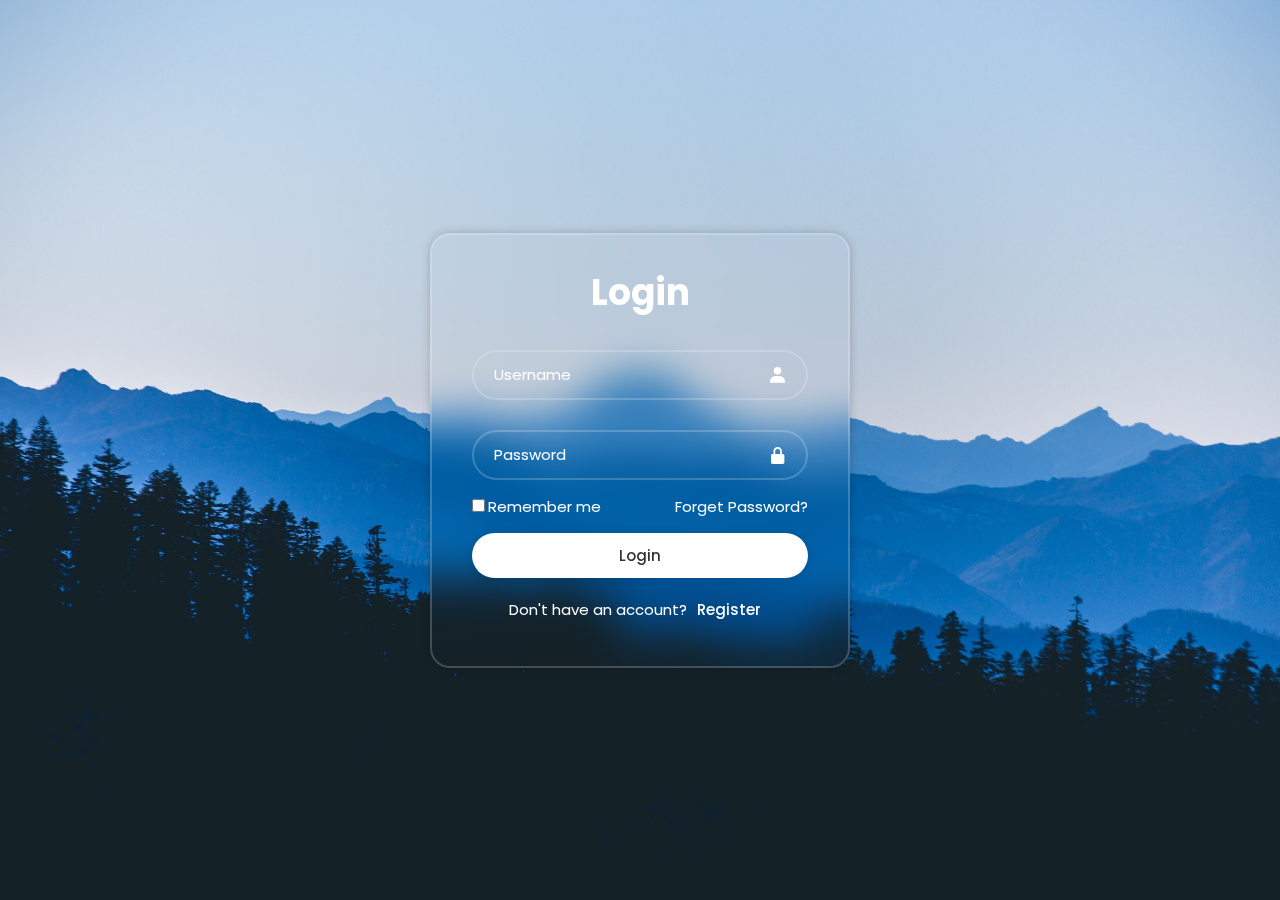
<file: Login form/index.html>
<!DOCTYPE html>
<html lang="en">
  <head>
    <meta charset="UTF-8" />
    <meta name="viewport" content="width=device-width, initial-scale=1.0" />
    <title>Log in Form</title>
    <link rel="stylesheet" href="style.css" />
    <link
      href="https://unpkg.com/boxicons@2.1.4/css/boxicons.min.css"
      rel="stylesheet"
    />
  </head>
  <body>
    <div class="wrapper">
      <form action="#">
        <h1>Login</h1>
        <div class="input-box">
          <input type="text" placeholder="Username" required/>
          <box-icon type="solid" name="user"></box-icon>
          <i class="bx bxs-user"></i>
        </div>
        <div class="input-box">
          <input type="password" placeholder="Password" required/>
          <box-icon name="lock-alt" type="solid"></box-icon>
          <i class="bx bxs-lock-alt"></i>
        </div>
        <div class="remember-forget">
          <label> <input type="checkbox" required/>Remember me</label>
          <a href="#">Forget Password?</a>
        </div>
        <button type="submit" class="btn">Login</button>
        <div class="register-link">
          <p>Don't have an account?<a href="#">Register</a></p>
        </div>
      </form>
    </div>
  </body>
</html>
</file>
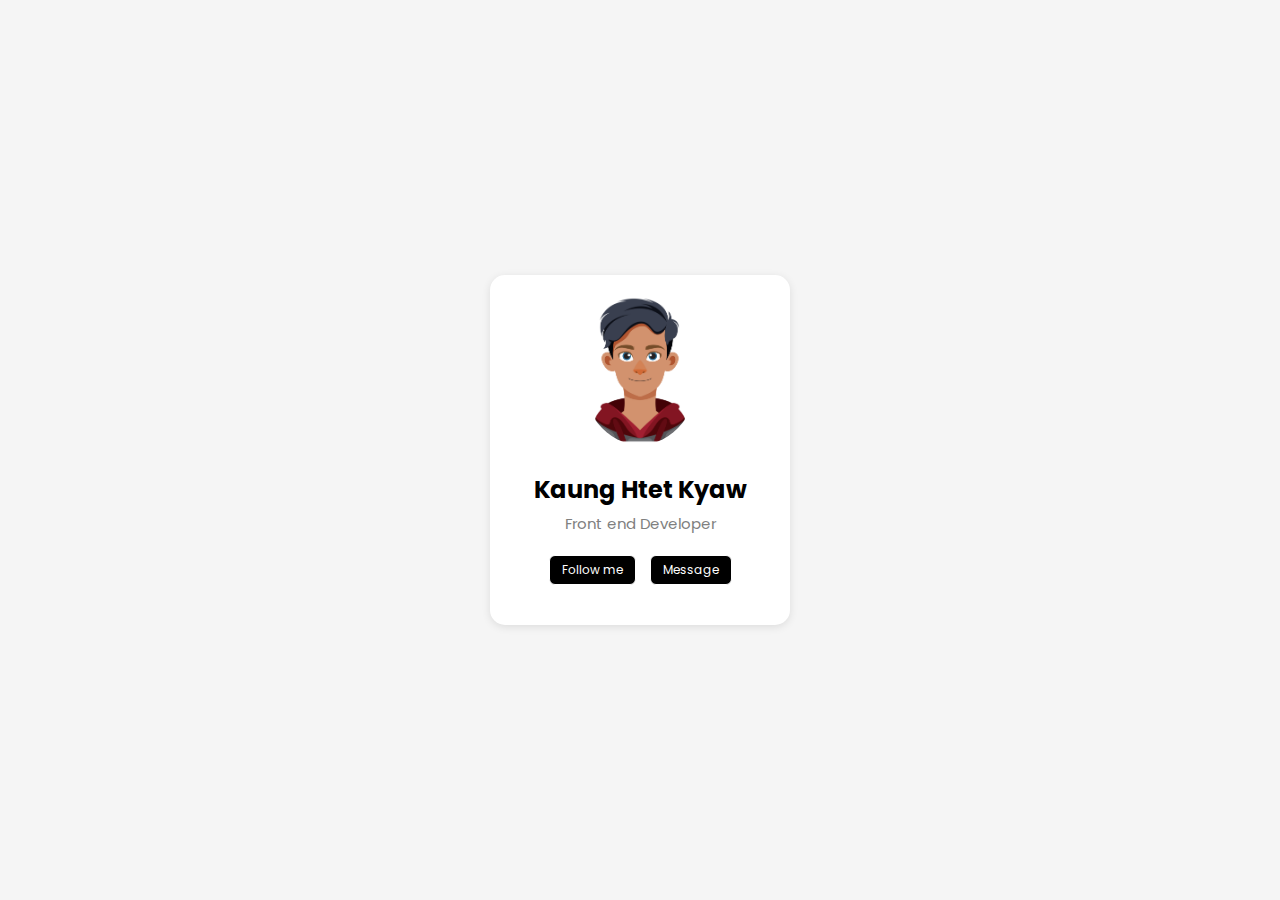
<file: Profile card/index.html>
<!DOCTYPE html>
<html lang="en">
  <head>
    <meta charset="UTF-8" />
    <meta name="viewport" content="width=device-width, initial-scale=1.0" />
    <title>Profile</title>
    <link rel="stylesheet" href="style.css" />
  </head>
  <body>
    <div class="profile-card">
      <img src="pic1.jpg" alt="profile photo" />
      <h2>Kaung Htet Kyaw</h2>
      <p>Front end Developer</p>
      <div class="profile-botton">
        <a href="#">Follow me</a>
        <a href="#">Message</a>
      </div>
    </div>
  </body>
</html>
</file>
<file: Login form/style.css>
@import url("https://fonts.googleapis.com/css2?family=Inter:ital,opsz,wght@0,14..32,100..900;1,14..32,100..900&family=JetBrains+Mono:ital,wght@0,100..800;1,100..800&family=Poppins:ital,wght@0,100;0,200;0,300;0,400;0,500;0,600;0,700;0,800;0,900;1,100;1,200;1,300;1,400;1,500;1,600;1,700;1,800;1,900&display=swap");

* {
  margin: 0;
  padding: 0;
  box-sizing: border-box;
  font-family: "poppins", sans-serif;
}

body {
  display: flex;
  justify-content: center;
  align-items: center;
  min-height: 100vh;
  background: url(pic1.jpg);
  background-size: cover;
  background-position: center;
}

.wrapper {
  width: 420px;
  background: transparent;
  border: 2px solid rgba(255, 255, 255, 0.2);
  backdrop-filter: blur(20px);
  box-shadow: 0 0 10px rgba(0, 0, 0, 0.2);
  color: white;
  border-radius: 20px;
  padding: 30px 40px;
}

.wrapper h1 {
  font-size: 36px;
  text-align: center;
}

.wrapper .input-box {
  position: relative;
  width: 100%;
  height: 50px;
  margin: 30px 0;
}

.input-box input {
  width: 100%;
  height: 100%;
  padding: 0 20px;
  background: transparent;
  border: none;
  outline: none;
  border: 2px solid rgba(255, 255, 255, 0.2);
  border-radius: 40px;
  font-size: 15px;
  color: #fff;
  padding: 20px 45px 20px 20px;
}

.input-box input::placeholder {
  color: #fff;
}

.input-box i {
  position: absolute;
  right: 20px;
  top: 50%;
  transform: translateY(-50%);
  font-size: 20px;
}

.wrapper .remember-forget {
  display: flex;
  justify-content: space-between;
  font-size: 15px;
  margin: -15px 0 15px;
}

.remember-forget label input {
  accent-color: #fff;
  margin-right: 3px;
}

.remember-forget a {
  color: #fff;
  text-decoration: none;
}

.remember-forget a:hover {
  text-decoration: underline;
}

.wrapper .btn {
  width: 100%;
  height: 45px;
  background: #fff;
  border: none;
  outline: none;
  border-radius: 35px;
  box-shadow: 0 0 10px rgba(0, 0, 0, 0.1);
  cursor: pointer;
  font-size: 15px;
  color: #333;
  font-weight: 500;
}

.wrapper .btn:hover {
  background: rgba(255, 255, 255, 0.5);
  color: #fff;
  border-color: #fff;
}

.wrapper .register-link {
  font-size: 15px;
  text-align: center;
  margin: 20px 0 15px;
}

.register-link p a {
  color: #fff;
  text-decoration: none;
  font-weight: 500;
  padding: 10px;
}

.register-link a:hover {
  text-decoration: underline;
}
</file>
<file: Profile card/style.css>
@import url("https://fonts.googleapis.com/css2?family=Inter:ital,opsz,wght@0,14..32,100..900;1,14..32,100..900&family=JetBrains+Mono:ital,wght@0,100..800;1,100..800&family=Poppins:ital,wght@0,100;0,200;0,300;0,400;0,500;0,600;0,700;0,800;0,900;1,100;1,200;1,300;1,400;1,500;1,600;1,700;1,800;1,900&display=swap");
* {
  margin: 0;
  padding: 0;
  box-sizing: border-box;
}

body {
  font-family: "poppins", sans-serif;
  display: flex;
  justify-content: center;
  align-items: center;
  min-height: 100vh;
  background: whitesmoke;
}

.profile-card {
  background: #fff;
  border-radius: 15px;
  padding: 20px;
  width: 300px;
  text-align: center;
  box-shadow: 0 2px 8px rgba(0, 0, 0, 0.1);
}

.profile-card img {
  width: 120px;
  height: 150px;
  border-radius: 50%;
  object-fit: cover;
}

.profile-card h2 {
  margin: 20px 0 5px;
}

.profile-card p {
  font-size: 15px;
  color: gray;
}

.profile-botton {
  margin: 15px;
}

.profile-botton a {
  background-color: black;
  color: #fff;
  text-decoration: none;
  border-radius: 6px;
  border: 1px solid white;

  font-size: 12px;
  margin: 5px;
  padding: 5px 12px;
  display: inline-block;
  transition: background 0.3s;
}

.profile-botton a:hover {
  color: black;
  background-color: #fff;
  border: 1px solid black;
  border-radius: 6px;
}
</file>
